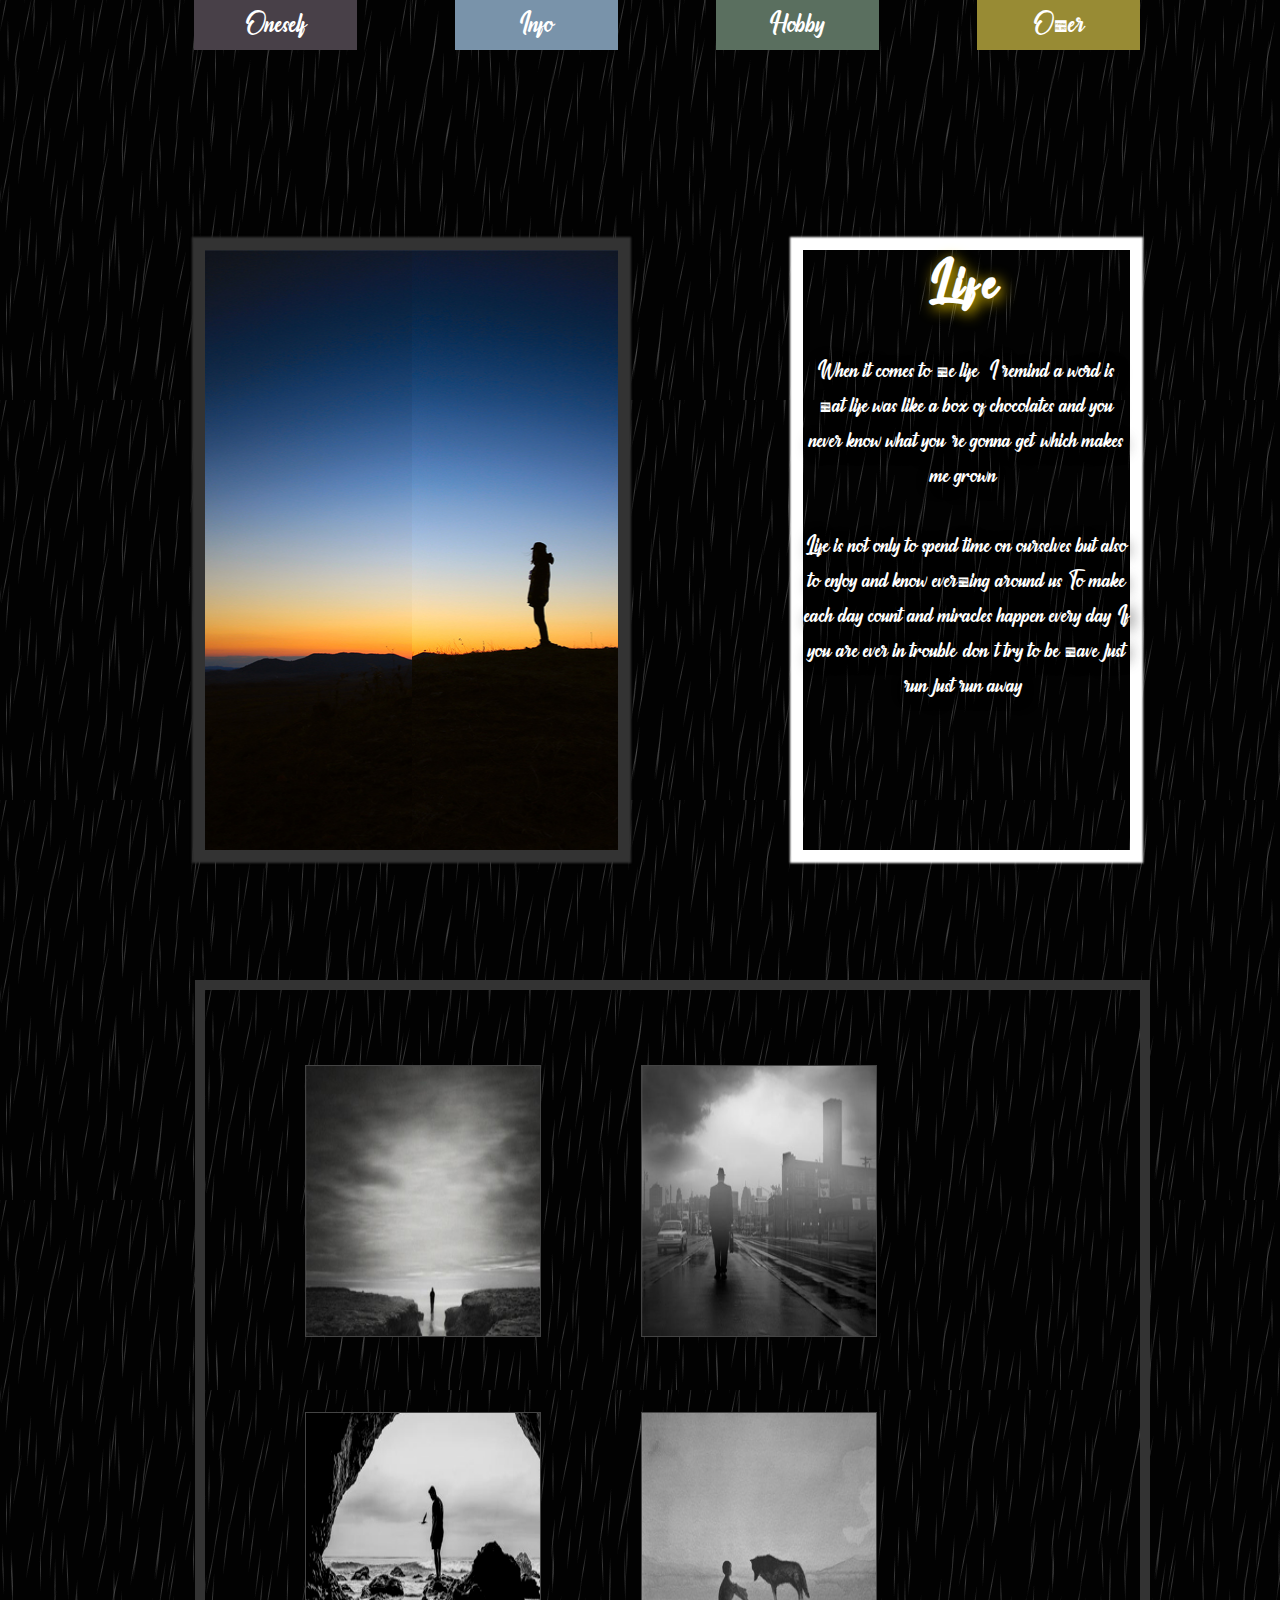
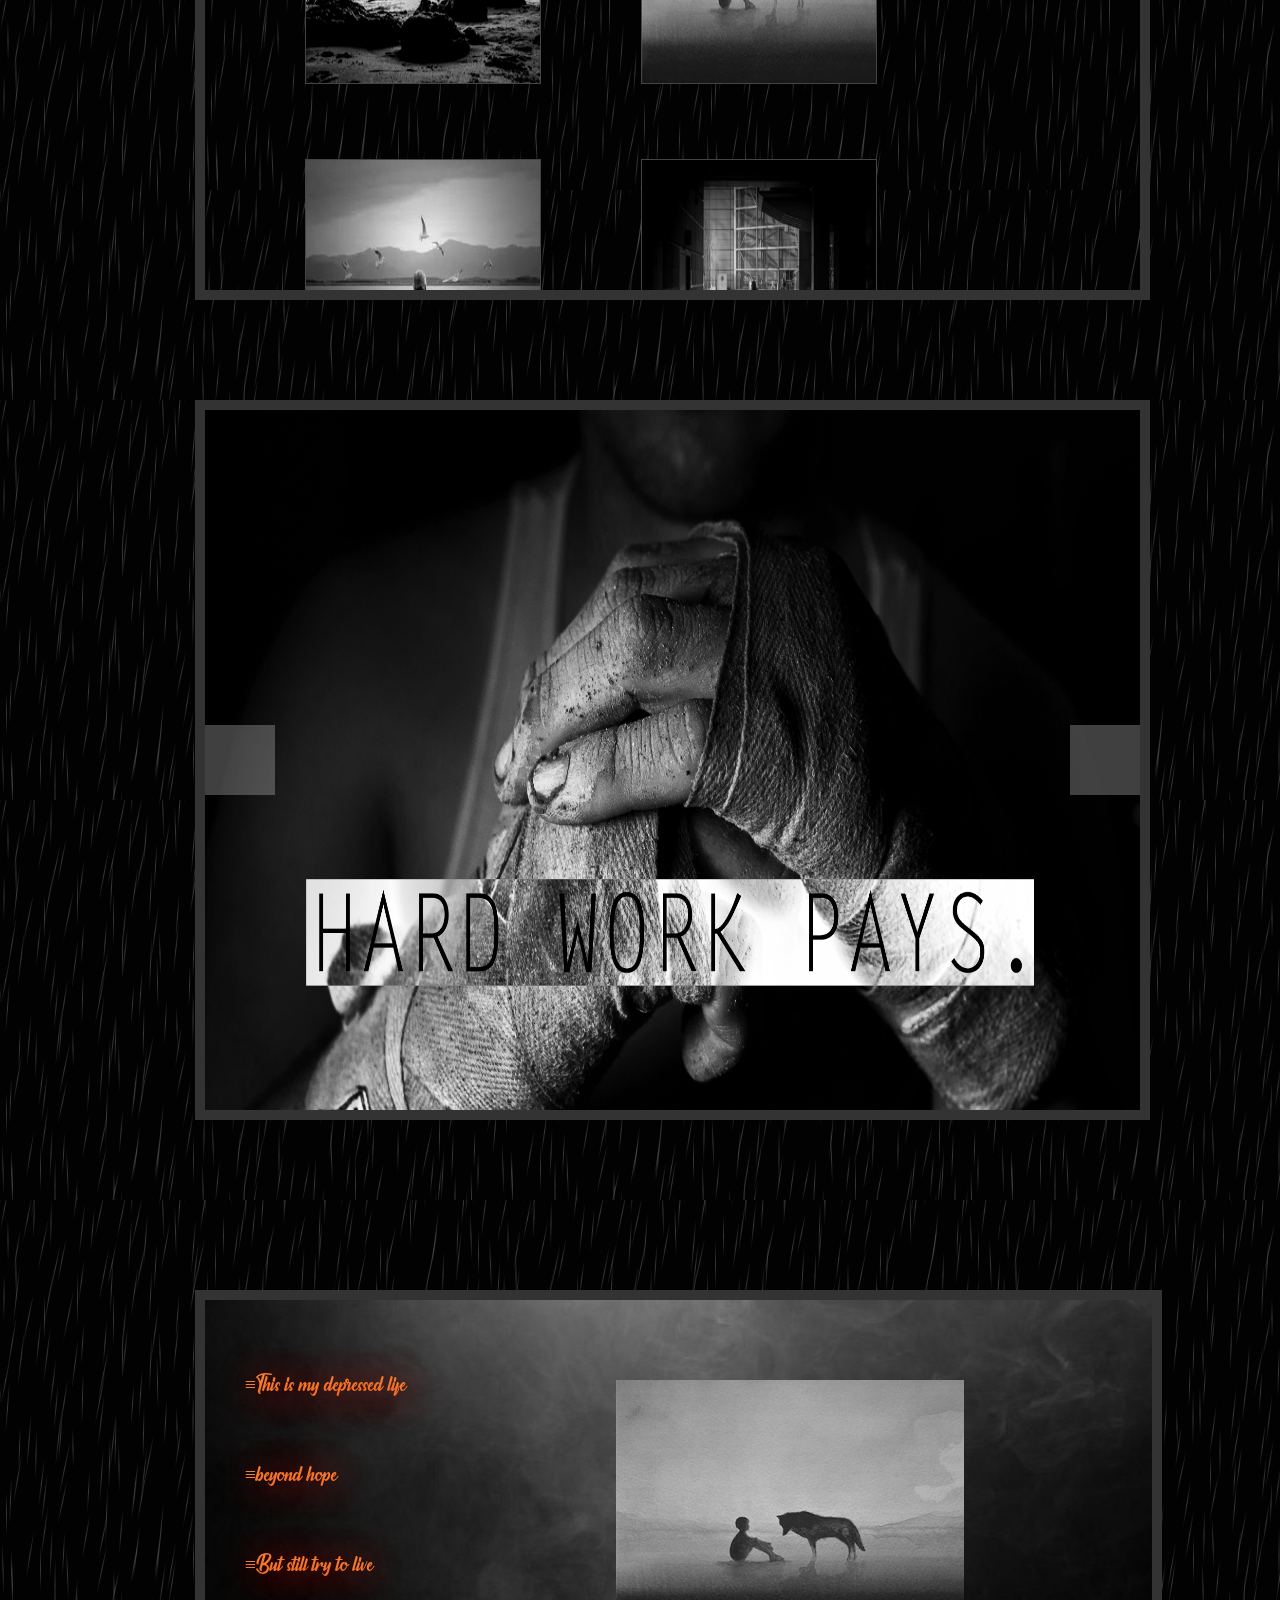
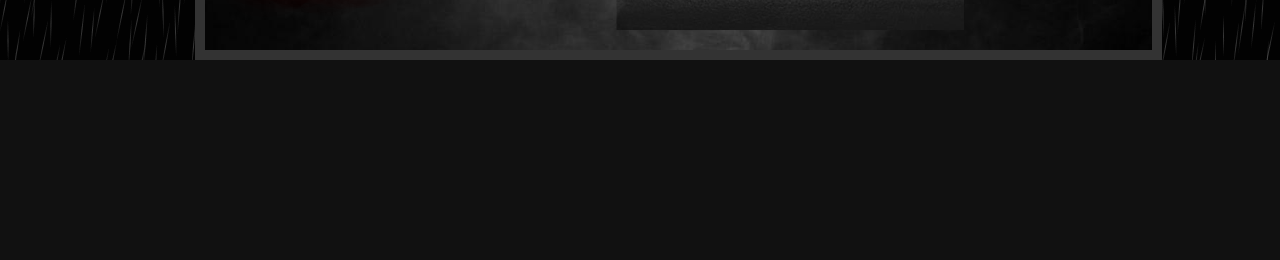
<file: zhuo/index.html>
<!DOCTYPE html>
<html lang="en">
<head>
	<meta charset="UTF-8">
	<meta name="keywords" content="李盛卓的个人站,这是一个啥用没有的网站,交流,交友,html+css3丑陋的网页,lishengzhuodewangzhan">
	<meta name="viewport" content="width=device-width,initial-scale=1, minimum-scale=1, maximum-scale=1, user-scalable=no">
	<title>Self</title>
	<link rel="stylesheet" href="css/reset.css">
	<link rel="stylesheet" href="css/index.css">
	<link rel="stylesheet" href="css/animate.css">
	<script src="js/jquery.mousewheel.min.js"></script>
</head>
<body>
	<div id="Page">
		<div class="logo"></div>
		<div class="content">
			<div class="nav">
				<ul>
					<li class="title_1"><a href="http://lsz762019.github.io/CSS3个人站">Oneself</a></li>
					<li class="title_2"><a href="#">Info</a></li>
					<li class="title_3"><a href="#">Hobby</a></li>
					<li class="title_4"><a href="#">Other</a></li>
				</ul>
			</div>
			<div class="matter">
				<div></div>
				<div></div>
				<div></div>
				<div></div>
			</div>
			<div class="text">
				<div class="txt">
					<h1>Life</h1>
					<p class="text_one">
						When it comes to the life, I remind a word is that life was like a box of chocolates and you never know what you're gonna get,which makes me grown.
					</p>
					<p class="text_one">
						Life is not only to spend time on ourselves but also to enjoy and know everthing around us.To make each day count and miracles happen every day.If you are ever in trouble,don't try to be brave,just run,just run away.
					</p>
					<p class="text_one">
						<!-- In a word,we should open our heart to everyone and have a good dream to treat the world . In addition,facing everything,we should have a hope.Hope is a good thing and maybe the best of things.And no good thing ever dies. -->
					</p>
				</div>
			</div>
			<div class="left_photo">
				<div class="pto">
					<img src="images/bg6.jpg" alt="">
				</div>
				<div class="pto">
					<img src="images/bg1.jpg" alt="">
				</div>
				<div class="pto">
					<img src="images/bg2.jpg" alt="">
				</div>
				<div class="pto">
					<img src="images/bg4.jpg" alt="">
				</div>
				<div class="pto">
					<img src="images/bg3.jpg" alt="">
				</div>
				<div class="pto">
					<img src="images/bg5.jpg" alt="">
				</div>
			</div>
			<div class="end">
				<div class="box">
					<div class="subBox">
						<div class="sub"></div>
						<div class="sub"></div>
						<div class="sub"></div>
						<div class="sub"></div>
					</div>
					<div class="subBox">
						<div class="sub"></div>
						<div class="sub"></div>
						<div class="sub"></div>
						<div class="sub"></div>
					</div>
					<div class="subBox">
						<div class="sub"></div>
						<div class="sub"></div>
						<div class="sub"></div>
						<div class="sub"></div>
					</div>
					<div class="subBox">
						<div class="sub"></div>
						<div class="sub"></div>
						<div class="sub"></div>
						<div class="sub"></div>
					</div>
						<div class="subBox">
						<div class="sub"></div>
						<div class="sub"></div>
						<div class="sub"></div>
						<div class="sub"></div>
					</div>
					<div class="controll">
						<div class="prev"><</div>
						<div class="next">></div>
					</div>
				</div>
			</div>
		</div>
		<div class="footer">
			<div class="foot_content">
				<ul>
					<li>≡This is my depressed life</li>
					<li>≡beyond hope</li>
					<li>≡But still try to live</li>
				</ul>
				<div class="over">
					<img src="images/bg4.jpg" alt="">
				</div>
			</div>
		</div>
	</div>
	<div class="geduan"></div>
</body>
<script src="js/index.js"></script>
</html>
</file>
<file: zhuo/css/index.css>
/*整体样式*/
body {
	margin:0px;
	background: #111;
	overflow-x:hidden;
	font-family: zhuo;
    font-size: 200px;
}
#Page{
	width: 100%;
	height: 100%;
	background: url(../images/rain.gif) repeat;
}
#Page .content{
	width: 85%;
	height: 100%;
	margin: 0 auto;
}
/*@font-face {
	font-family:'zhuo'; src:url('font/zhuo.eot'); src:url('font/zhuo.eot?#iefix') format('embedded-opentype'), url('font/zhuo.woff') format('woff'), url('font/zhuo.ttf') format('truetype'), url('font/zhuo.svg') format('svg'); 
	}*/
@font-face { font-family: 'zhuo'; src: url('../font/zhuo.eot'); /* IE9 Compat Modes */ src: url('../font/zhuo.eot?#iefix') format('embedded-opentype'), url('../font/zhuo.woff') format('woff'), url('../font/zhuo.ttf') format('truetype'), url('../font/zhuo.svg#font/zhuo') format('svg');
}
/*整体样式结束*/

/*头部导航栏*/
#Page .content .nav{
	width: 100%;
	height: 50px;
	/*border: 1px solid red;*/
	margin: 0 auto;
}
#Page .content .nav ul{
	width: 100%;
	margin: 0 auto;
	text-align: center;
	line-height: 50px;
}
#Page .content .nav li{
	width: 15%;
	height: 50px;
	float: left;
	margin-left: 9%;
	font-size: 24px;
	animation:bounceInDown 1s ease 2s 1;
	color:#FFFFFF;
	cursor: pointer;
}
#Page .content .nav li:hover a{
	color: black;
}
#Page .content .nav a{
	color: #FFFFFF;
}
#Page .content .nav li:nth-child(1){
	background: #484048;
	animation-delay:0.1s;
}
#Page .content .nav li:nth-child(2){
	background: #7993AA;
	animation-delay:0.2s;
}
#Page .content .nav li:nth-child(3){
	background: #5A6F5F;
	animation-delay:0.3s;
}
#Page .content .nav li:nth-child(4){
	background: #988B34;
	animation-delay:0.4s;
}
/*头部导航栏结束*/


/*中心左侧C3图片*/
#Page .content .matter{
	width: 38%;
	height: 600px;
	top: 200px;
	left: 10%;
	-webkit-background-size: cover;
	background-size: cover;
	box-shadow:0px 0px 2px 13px #333;
	z-index: 111;
	position: relative;
	font-size: 45px;
	cursor: pointer;
	float: left;
}
#Page .content .matter::before{
	content: "A person's life！";
	position:absolute;
	color: white;
	width: 100%;
	height: 600px;
	background: #000;
	opacity: 0;
	text-align: center;
	line-height: 500px;
	transition: all 0.5s ease 0s;
}
#Page .content .matter:hover::before{
	top: 0;
	left: 0;
	opacity: 0.5;
}
#Page .content .matter div{
	width: 50%;
	height: 300px;
	background: url(../images/myself.jpg);
	float: left;
}
#Page .content .matter img{
	width: 730px;
	height: 600px;
}
#Page .content .matter div:nth-child(1){
	background-position: 0 0px;
	animation:fadeInUp 1s ease 1.5s 1;
}
#Page .content .matter div:nth-child(2){
	background-position: -365px 0;
	animation:fadeInDown 1s ease 1.5s 1;
}
#Page .content .matter div:nth-child(3){
	background-position: 0 -300px;
	animation:fadeInLeft 1s ease 1.5s 1;
}
#Page .content .matter div:nth-child(4){
	background-position: -365px -300px;
	animation:fadeInRight 1s ease 1.5s 1;
}
/*中心左侧C3图片结束*/

/*中心文字样式*/
#Page .content .text{
	width: 30%;
	height: 600px;
	box-shadow:0px 0px 2px 13px #fff;
	position: relative;
	z-index: 333;
	color: white;
	left: 65%;
	top: 200px;
	text-align: center;
}
#Page .content .text h1{
	font-size: 45px;
	text-shadow:3px 3px 15px gold;
	letter-spacing: 5px;
	cursor: pointer;
	animation:fadeIn 1s ease 2.5s 1;
}
#Page .content .text .txt{
	position: absolute;
}
#Page .content .text p{
	font-size: 20px;
	margin-top: 35px;
	/*text-indent: 50px;*/
	line-height: 35px;
	text-shadow:3px 3px 15px black;
}
#Page .content .text .text_one{
	animation:fadeInRight 1s ease 2.5s 1;
}
/*中心文字样式结束*/

/*中心图片区*/

#Page .content .left_photo{
	width: 86%;
	height: 900px;
	border: 10px solid #333;
	position: relative;
	left: 3%;
	top: 330px;
	margin: 0 auto;
	background: url(../images/rain.gif);
	overflow: hidden;
}
#Page .content .left_photo .pto{
	float: left;
	margin-left: 100px;
	margin-top: 8%;
	width: 25%;
	height: 30%;
	border: 1px solid #444;
	overflow: hidden;
}
#Page .content .left_photo div img{
	width: 100%;
	height: 100%;
}
/*hover*/
#Page .content .left_photo div:nth-child(1):hover img{
	animation:swing 1s ease 0s 1;
}
#Page .content .left_photo div:nth-child(2):hover img{
	animation:headShake 1s ease 0s 1;
}
#Page .content .left_photo div:nth-child(3):hover img{
	animation:flash 1s ease 0s 1;
}
#Page .content .left_photo div:nth-child(4):hover img{
	animation:tada 1s ease 0s 1;
}
#Page .content .left_photo div:nth-child(5):hover img{
	animation:jello 1s ease 0s 1;
}
#Page .content .left_photo div:nth-child(6):hover img{
	animation:rotateOut 1s ease 0s 1;
}
/*图片结束*/

/*底部*/
#Page .content .end{
	width: 86%;
	height: 700px;
	border: 10px solid #333;
	position: relative;
	left: 3%;
	top: 330px;
	margin: 0 auto;
	margin-top: 100px;
}
#Page .content .end .box {
	width:100%;
	height:700px;
	margin:0 auto;
	position:absolute;
}
#Page .content .end .subBox {
	position:absolute;
	left:0;
	top:0;
	width:100%;
	height:700px;
	transition:all 1s;
	transform-style:preserve-3d;
}
#Page .content .end .box .subBox .sub {
	width:100%;
	height:700px;
	position:absolute;
}
#Page .content .end .box .subBox .sub:nth-child(1) {
	background:url(../images/1.jpg) no-repeat;
	transform:rotateX(0deg) translateZ(150px);
	-webkit-background-size:100% 700px;
	background-size:100% 700px;
}
#Page .content .end .box .subBox .sub:nth-child(2) {
	background:url(../images/2.jpg) no-repeat;
	transform:rotateX(90deg) translateZ(150px);
	-webkit-background-size:100% 700px;
	background-size:100% 700px;
}
#Page .content .end .box .subBox .sub:nth-child(3) {
	background:url(../images/3.jpg) no-repeat;
	transform:rotateX(180deg) translateZ(150px);
	-webkit-background-size:100% 700px;
	background-size:100% 700px;
}
#Page .content .end .box .subBox .sub:nth-child(4) {
	background:url(../images/4.jpg) no-repeat;
	transform:rotateX(270deg) translateZ(150px);
	-webkit-background-size:100% 700px;
	background-size:100% 700px;
}
#Page .content .end .controll {
	width:100%;
	height:90px;
	position:absolute;
	top:45%;
}
#Page .content .end .controll .prev,.controll .next {
	width:70px;
	height:70px;
	text-align:center;
	line-height:70px;
	position:absolute;
	font-size:70px;
	color:black;
	cursor:pointer;
	background:lightgray;
	opacity:0.3;
}
#Page .content .end .controll .prev {
	left:0;
}
#Page .content .end .controll .next {
	right:0;
}
/*轮播结束*/

/*底部*/
#Page .footer{
	height: 350px;
	width: 74%;
	left: 3%;
	margin: 0 auto;
	border: 10px solid #333;
	position: relative;
	margin-top: 500px;
	background: url(../images/back.jpg);fl
}
#Page .footer ul{
	margin: 40px;
	height: 100%;
	width: 40%;
	float: left;
}
#Page .footer ul li{
	color: #fff;
	font-size: 0.1em;
	line-height: 90px;
	color:#f35626;
	text-shadow:3px 3px 40px red;
    background-image:-webkit-linear-gradient(92deg,#f35626,#feab3a);
	-webkit-animation:hue 6s infinite linear;
	-webkit-text-fill-color:transparent;
	-webkit-background-clip:text;
}
@-webkit-keyframes hue {
	from {
	-webkit-filter:hue-rotate(0deg);
	}
	to {
		-webkit-filter:hue-rotate(-360deg);
	}
}
#Page .footer .over{
	width: 45%;
	height: 25%;
	float: left;
	margin-top: 80px;
	margin-left: -5%;
	overflow: hidden;
}
#Page .footer .over:hover img{
	animation:bounceIn 1s ease 0s 1;
}
/*底部隔断*/
.geduan{
	width: 100%;
	height: 200px;
	position:relative;
}
</file>
